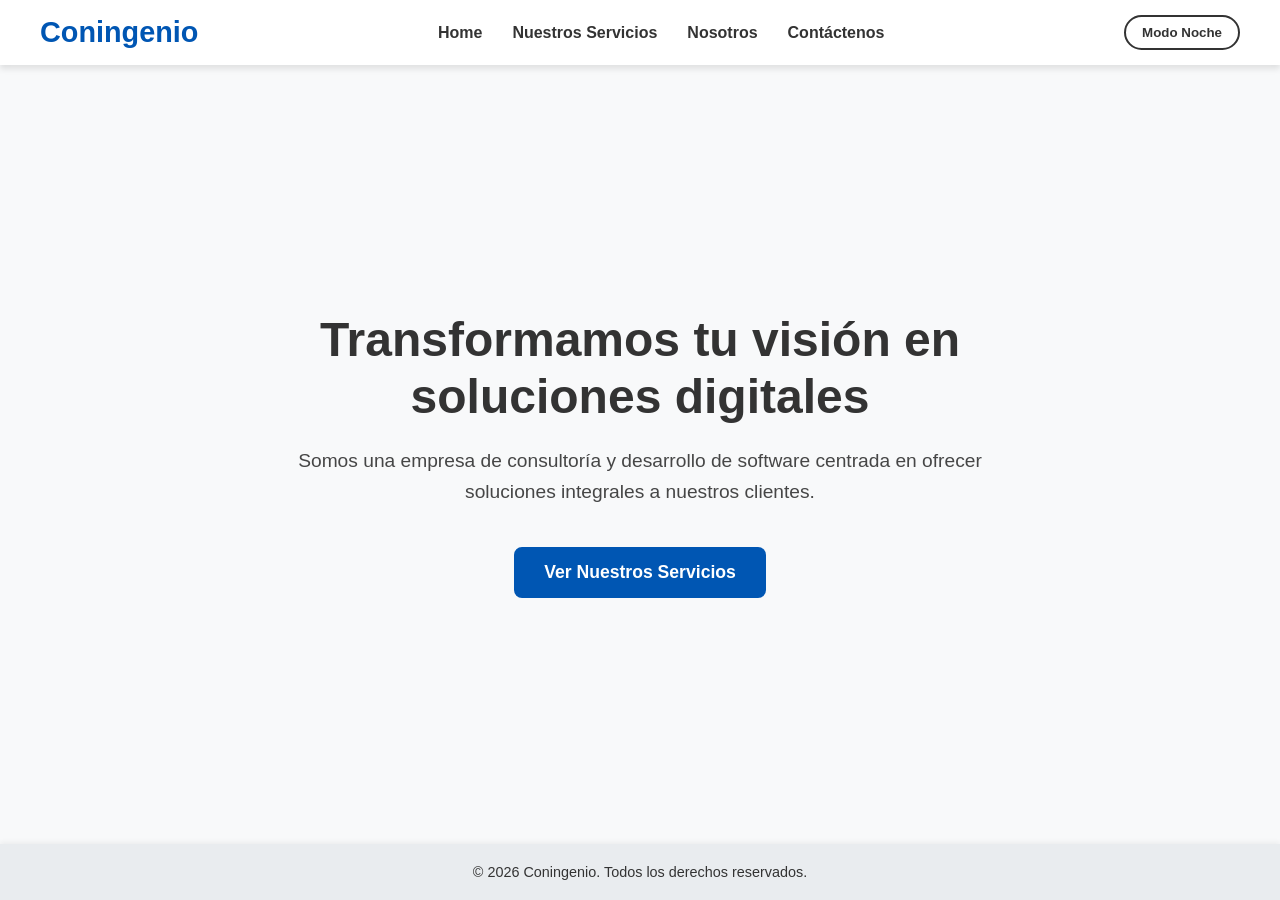
<file: index.html>
<!DOCTYPE html>
<html lang="es">

<head>
    <meta charset="UTF-8">
    <meta name="viewport" content="width=device-width, initial-scale=1.0">
    <title>Coningenio | Consultoría y Desarrollo</title>

    <link rel="stylesheet" href="style.css">
</head>

<body>

    <header>
        <div class="logo">
            <h1>Coningenio</h1>
        </div>
        <nav>
            <ul class="menu">
                <li><a href="index.html">Home</a></li>
                <li><a href="servicios.html">Nuestros Servicios</a></li>
                <li><a href="nosotros.html">Nosotros</a></li>
                <li><a href="contacto.html">Contáctenos</a></li>
            </ul>
        </nav>

        <button id="theme-toggle"> Modo Noche</button>
    </header>



    <main>
        <section class="hero">
            <h2>Transformamos tu visión en soluciones digitales</h2>
            <p>Somos una empresa de consultoría y desarrollo de software centrada en ofrecer soluciones integrales a
                nuestros clientes.</p>

            <a href="servicios.html" class="btn-primary">Ver Nuestros Servicios</a>
        </section>
    </main>


    <footer>
        <p>&copy; 2026 Coningenio. Todos los derechos reservados.</p>
    </footer>


    <script src="script.js"></script>
</body>

</html>
</file>
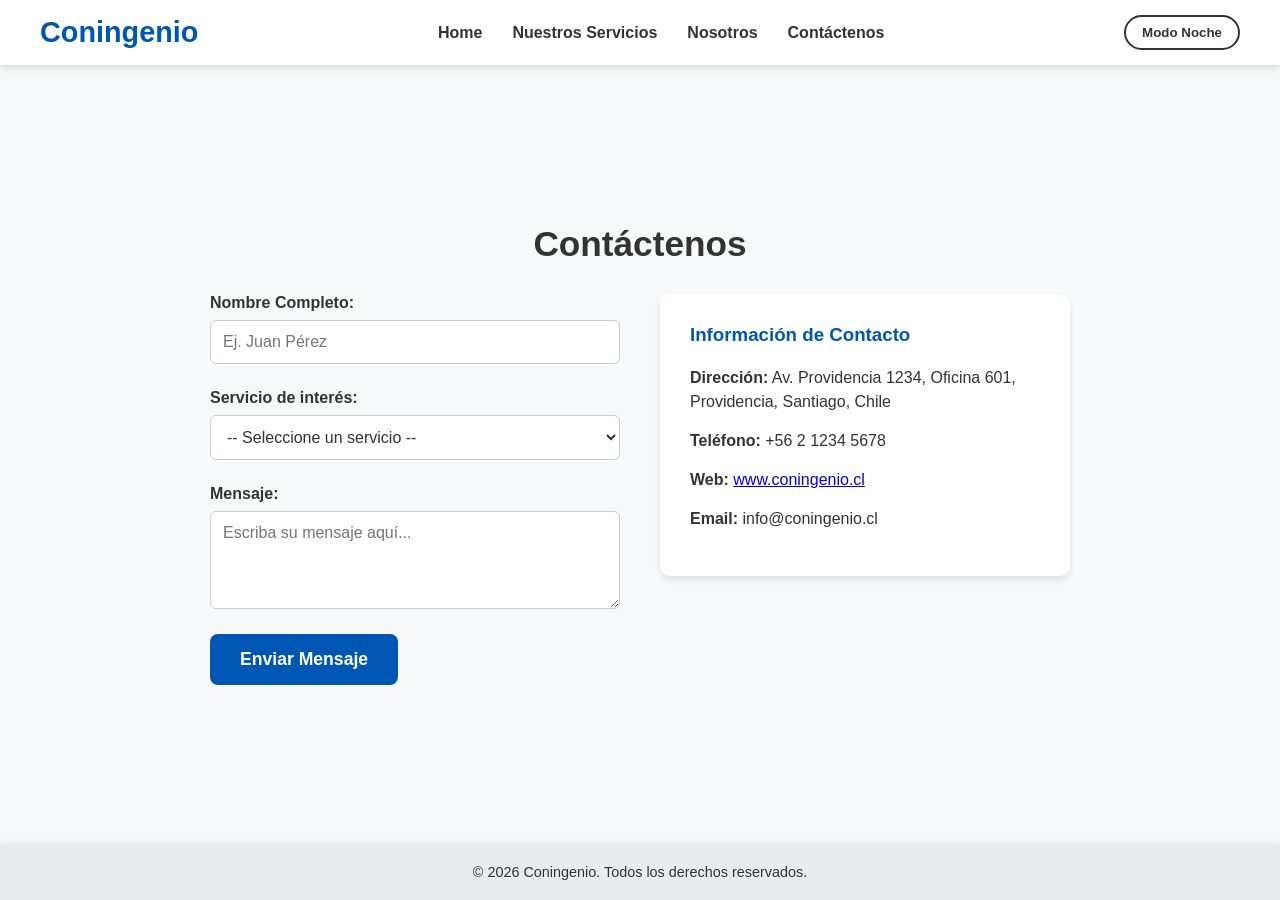
<file: contacto.html>
<!DOCTYPE html>
<html lang="es">

<head>
    <meta charset="UTF-8">
    <meta name="viewport" content="width=device-width, initial-scale=1.0">
    <title>Coningenio | Consultoría y Desarrollo</title>

    <link rel="stylesheet" href="style.css">
</head>

<body>

    <header>
        <div class="logo">
            <h1>Coningenio</h1>
        </div>
        <nav>
            <ul class="menu">
                <li><a href="index.html">Home</a></li>
                <li><a href="servicios.html">Nuestros Servicios</a></li>
                <li><a href="nosotros.html">Nosotros</a></li>
                <li><a href="contacto.html">Contáctenos</a></li>
            </ul>
        </nav>

        <button id="theme-toggle">Modo Noche</button>
    </header>


    <main>
        <section class="contacto-wrapper">
            <h2>Contáctenos</h2>

            <div class="contacto-grid">
                <!-- Columna Izquierda: Formulario -->
                <form id="contacto-form">
                    <div class="form-group">
                        <label for="nombre">Nombre Completo:</label>
                        <input type="text" id="nombre" name="nombre" placeholder="Ej. Juan Pérez">
                        <span class="error-msg" id="error-nombre"></span>
                    </div>

                    <div class="form-group">
                        <label for="servicio">Servicio de interés:</label>
                        <select id="servicio" name="servicio">
                            <option value="">-- Seleccione un servicio --</option>
                            <option value="Consultoría Digital">Consultoría Digital</option>
                            <option value="Soluciones Multiexperiencia">Soluciones Multiexperiencia</option>
                            <option value="Evolución de Ecosistemas">Evolución de Ecosistemas</option>
                            <option value="Soluciones Low-Code">Soluciones Low-Code</option>
                        </select>
                        <span class="error-msg" id="error-servicio"></span>
                    </div>

                    <div class="form-group">
                        <label for="mensaje">Mensaje:</label>
                        <textarea id="mensaje" name="mensaje" rows="4"
                            placeholder="Escriba su mensaje aquí..."></textarea>
                        <span class="error-msg" id="error-mensaje"></span>
                    </div>

                    <button type="submit" class="btn-primary">Enviar Mensaje</button>
                </form>

                <!-- Columna Derecha: Información -->
                <aside class="info-empresa">
                    <h3>Información de Contacto</h3>
                    <p><strong>Dirección:</strong> Av. Providencia 1234, Oficina 601, Providencia, Santiago, Chile</p>
                    <p><strong>Teléfono:</strong> +56 2 1234 5678</p>
                    <p><strong>Web:</strong> <a href="http://www.coningenio.cl" target="_blank">www.coningenio.cl</a>
                    </p>
                    <p><strong>Email:</strong> info@coningenio.cl</p>
                </aside>
            </div>
        </section>
    </main>


    <footer>
        <p>&copy; 2026 Coningenio. Todos los derechos reservados.</p>
    </footer>


    <script src="script.js"></script>
</body>

</html>
</file>
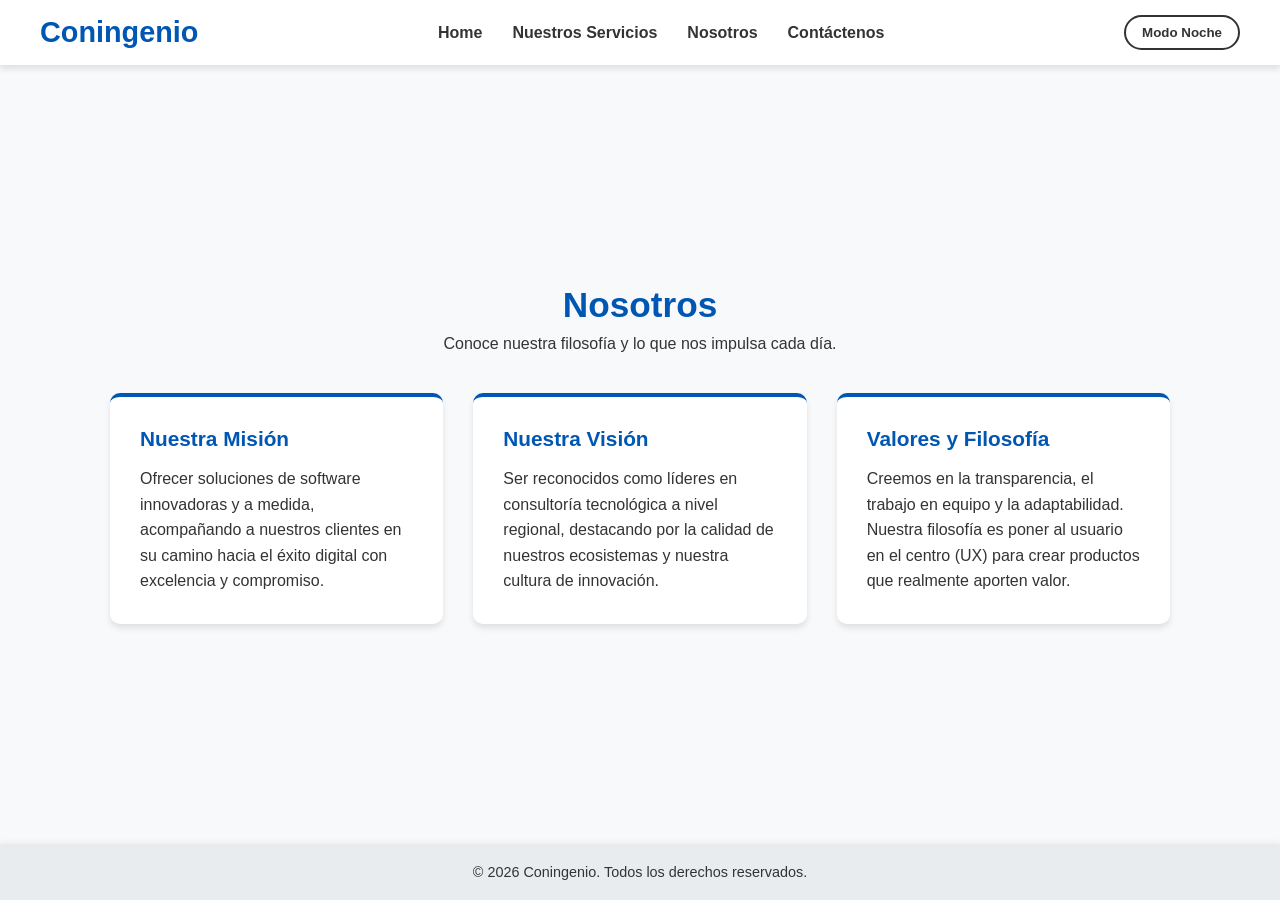
<file: nosotros.html>
<!DOCTYPE html>
<html lang="es">

<head>
    <meta charset="UTF-8">
    <meta name="viewport" content="width=device-width, initial-scale=1.0">
    <title>Coningenio | Consultoría y Desarrollo</title>

    <link rel="stylesheet" href="style.css">
</head>

<body>

    <header>
        <div class="logo">
            <h1>Coningenio</h1>
        </div>
        <nav>
            <ul class="menu">
                <li><a href="index.html">Home</a></li>
                <li><a href="servicios.html">Nuestros Servicios</a></li>
                <li><a href="nosotros.html">Nosotros</a></li>
                <li><a href="contacto.html">Contáctenos</a></li>
            </ul>
        </nav>

        <button id="theme-toggle"> Modo Noche</button>
    </header>


    <main>
        <section class="nosotros-wrapper">
            <h2>Nosotros</h2>
            <p>Conoce nuestra filosofía y lo que nos impulsa cada día.</p>

            <div class="nosotros-grid">
                <!-- Tarjeta Misión -->
                <div class="card">
                    <h3>Nuestra Misión</h3>
                    <p>Ofrecer soluciones de software innovadoras y a medida, acompañando a nuestros clientes en su
                        camino hacia el éxito digital con excelencia y compromiso.</p>
                </div>

                <!-- Tarjeta Visión -->
                <div class="card">
                    <h3>Nuestra Visión</h3>
                    <p>Ser reconocidos como líderes en consultoría tecnológica a nivel regional, destacando por la
                        calidad de nuestros ecosistemas y nuestra cultura de innovación.</p>
                </div>

                <!-- Tarjeta Valores -->
                <div class="card">
                    <h3>Valores y Filosofía</h3>
                    <p>Creemos en la transparencia, el trabajo en equipo y la adaptabilidad. Nuestra filosofía es poner
                        al usuario en el centro (UX) para crear productos que realmente aporten valor.</p>
                </div>
            </div>
        </section>
    </main>


    <footer>
        <p>&copy; 2026 Coningenio. Todos los derechos reservados.</p>
    </footer>


    <script src="script.js"></script>
</body>

</html>
</file>
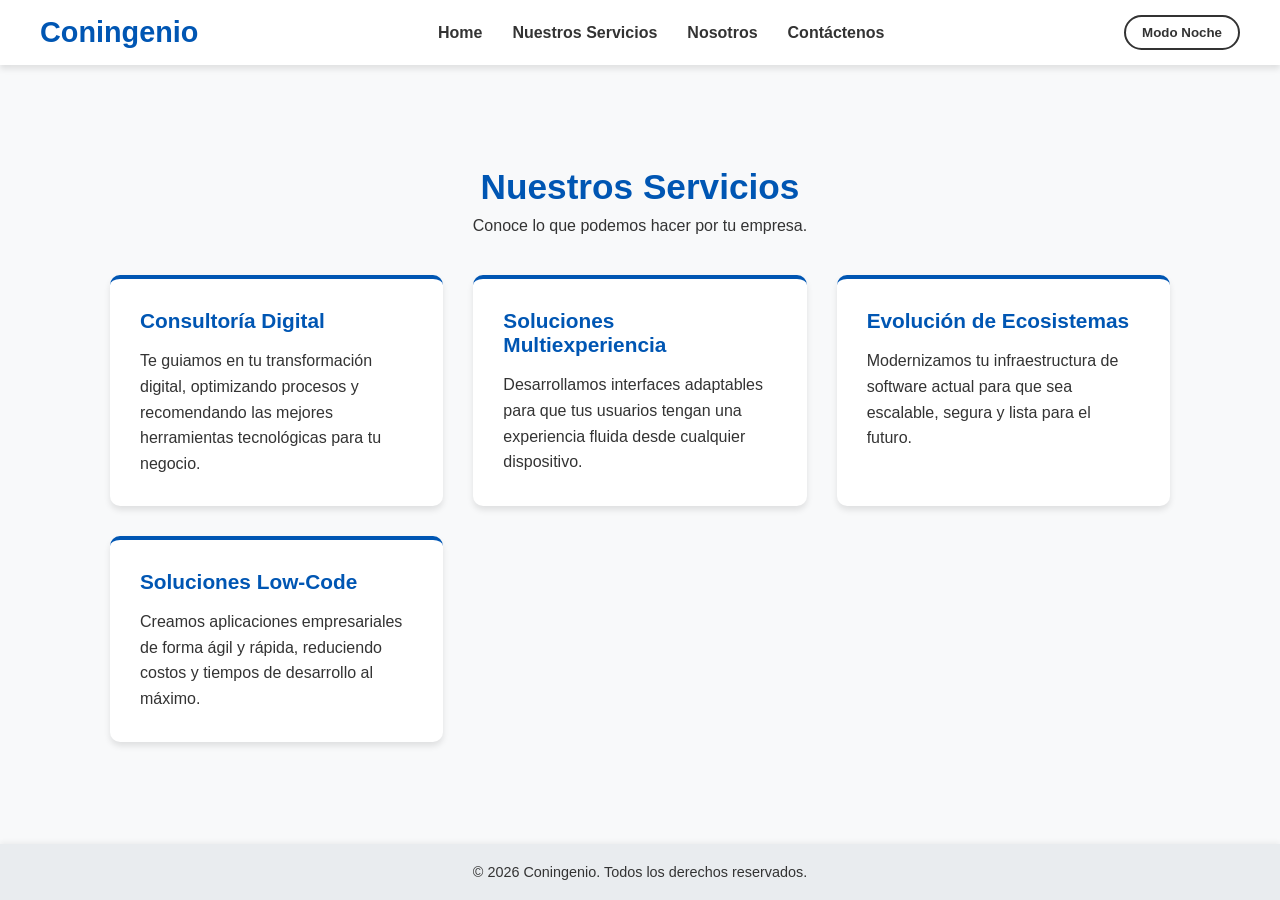
<file: servicios.html>
<!DOCTYPE html>
<html lang="es">

<head>
    <meta charset="UTF-8">
    <meta name="viewport" content="width=device-width, initial-scale=1.0">
    <title>Coningenio | Consultoría y Desarrollo</title>

    <link rel="stylesheet" href="style.css">
</head>

<body>

    <header>
        <div class="logo">
            <h1>Coningenio</h1>
        </div>
        <nav>
            <ul class="menu">
                <li><a href="index.html">Home</a></li>
                <li><a href="servicios.html">Nuestros Servicios</a></li>
                <li><a href="nosotros.html">Nosotros</a></li>
                <li><a href="contacto.html">Contáctenos</a></li>
            </ul>
        </nav>

        <button id="theme-toggle">Modo Noche</button>
    </header>


    <main>
        <section class="servicios-container">
            <h2>Nuestros Servicios</h2>
            <p>Conoce lo que podemos hacer por tu empresa.</p>

            <div class="grid-layout">
                <!-- Tarjeta 1 -->
                <div class="card">
                    <h3>Consultoría Digital</h3>
                    <p>Te guiamos en tu transformación digital, optimizando procesos y recomendando las mejores
                        herramientas tecnológicas para tu negocio.</p>
                </div>

                <!-- Tarjeta 2 -->
                <div class="card">
                    <h3>Soluciones Multiexperiencia</h3>
                    <p>Desarrollamos interfaces adaptables para que tus usuarios tengan una experiencia fluida desde
                        cualquier dispositivo.</p>
                </div>

                <!-- Tarjeta 3 -->
                <div class="card">
                    <h3>Evolución de Ecosistemas</h3>
                    <p>Modernizamos tu infraestructura de software actual para que sea escalable, segura y lista para el
                        futuro.</p>
                </div>

                <!-- Tarjeta 4 -->
                <div class="card">
                    <h3>Soluciones Low-Code</h3>
                    <p>Creamos aplicaciones empresariales de forma ágil y rápida, reduciendo costos y tiempos de
                        desarrollo al máximo.</p>
                </div>
            </div>
        </section>
    </main>


    <footer>
        <p>&copy; 2026 Coningenio. Todos los derechos reservados.</p>
    </footer>


    <script src="script.js"></script>
</body>

</html>
</file>
<file: style.css>
/*VARIABLES DE COLOR (DÍA / NOCHE)*/
:root {
    --bg-color: #f8f9fa; /* Fondo gris muy claro para día */
    --text-color: #333333;
    --primary-color: #0056b3;
    --primary-hover: #004494;
    --header-bg: #ffffff;
    --footer-bg: #e9ecef;
    --shadow: 0 4px 6px rgba(0,0,0,0.1);
}

/* Variables para el Modo Noche */
body.dark-mode {
    --bg-color: #121212;
    --text-color: #f1f1f1;
    --primary-color: #4da3ff;
    --primary-hover: #73b8ff;
    --header-bg: #1e1e1e;
    --footer-bg: #0a0a0a;
    --shadow: 0 4px 6px rgba(255,255,255,0.05);
}

* {
    margin: 0;
    padding: 0;
    box-sizing: border-box;
    font-family: 'Segoe UI', Tahoma, Geneva, Verdana, sans-serif;
}

body {
    background-color: var(--bg-color);
    color: var(--text-color);
    transition: background-color 0.4s ease, color 0.4s ease;
    display: flex;
    flex-direction: column;
    min-height: 100vh; /* Para que el footer siempre quede abajo */
}

header {
    background-color: var(--header-bg);
    padding: 15px 40px;
    display: flex;
    justify-content: space-between; /* Separa Logo - Menú - Botón */
    align-items: center;
    box-shadow: var(--shadow);
    position: sticky; /* Se queda pegado arriba al hacer scroll */
    top: 0;
    z-index: 1000;
}

.logo h1 {
    font-size: 1.8rem;
    color: var(--primary-color);
}

.menu {
    list-style: none;
    display: flex;
    gap: 30px;
}

.menu a {
    text-decoration: none;
    color: var(--text-color);
    font-weight: 600;
    font-size: 1rem;
    transition: color 0.3s;
}

.menu a:hover {
    color: var(--primary-color);
}

/* Botón Modo Noche */
#theme-toggle {
    background-color: transparent;
    border: 2px solid var(--text-color);
    color: var(--text-color);
    padding: 8px 16px;
    border-radius: 20px;
    cursor: pointer;
    font-weight: bold;
    transition: all 0.3s;
}

#theme-toggle:hover {
    background-color: var(--text-color);
    color: var(--bg-color);
}

main {
    flex: 1; /* Ocupa el espacio restante entre header y footer */
    display: flex;
    justify-content: center;
    align-items: center;
}

.hero {
    text-align: center;
    padding: 80px 20px;
    max-width: 800px;
}

.hero h2 {
    font-size: 3rem;
    margin-bottom: 20px;
    line-height: 1.2;
}

.hero p {
    font-size: 1.2rem;
    margin-bottom: 40px;
    line-height: 1.6;
    color: inherit;
    opacity: 0.9;
}

/* Botón Principal (Call to action) */
.btn-primary {
    background-color: var(--primary-color);
    color: white;
    padding: 15px 30px;
    border: none;
    border-radius: 8px;
    font-size: 1.1rem;
    font-weight: bold;
    cursor: pointer;
    text-decoration: none;
    transition: background-color 0.3s transform 0.2s;
    display: inline-block;
}

.btn-primary:hover {
    background-color: var(--primary-hover);
    transform: translateY(-2px); /* Pequeño efecto de salto */
}

footer {
    background-color: var(--footer-bg);
    text-align: center;
    padding: 20px;
    font-size: 0.9rem;
    box-shadow: 0 -2px 5px rgba(0,0,0,0.05);
}

/* RESPONSIVO (CELULARES Y TABLETS) - Rúbrica CE4 */
@media (max-width: 768px) {
    header {
        flex-direction: column;
        gap: 15px;
        padding: 15px 20px;
    }

    .menu {
        gap: 15px;
        flex-wrap: wrap;
        justify-content: center;
    }

    .hero h2 {
        font-size: 2rem;
    }

    .hero p {
        font-size: 1rem;
    }
}

/* PÁGINA DE CONTACTO (Sencillo y Responsivo) */
.contacto-wrapper {
    width: 100%;
    max-width: 900px; /* Para que el formulario no se estire por toda la pantalla */
    padding: 40px 20px;
    margin: 0 auto; /* Centra el bloque en la pantalla */
}

.contacto-wrapper h2 {
    text-align: center;
    font-size: 2.2rem;
    margin-bottom: 30px;
}

/* Sistema de Grilla: 2 columnas en PC */
.contacto-grid {
    display: grid;
    grid-template-columns: 1fr 1fr; /* Mitad para form, mitad para info */
    gap: 40px; /* Espacio entre el form y la info */
    align-items: start;
}

/* Ordenar el Formulario */
.form-group {
    margin-bottom: 20px;
    display: flex;
    flex-direction: column; 
    text-align: left;
}

.form-group label {
    margin-bottom: 8px;
    font-weight: 600;
}


.form-group input,
.form-group select,
.form-group textarea {
    width: 100%;
    padding: 12px;
    border: 1px solid #ccc;
    border-radius: 6px; /* Bordes redondeados */
    font-size: 1rem;
    background-color: var(--header-bg);
    color: var(--text-color);
}

/* Efecto al hacer clic en las cajas de texto */
.form-group input:focus,
.form-group select:focus,
.form-group textarea:focus {
    outline: none;
    border-color: var(--primary-color);
    box-shadow: 0 0 5px rgba(0, 86, 179, 0.3);
}

/* Estilo para el área de Información de Contacto */
.info-empresa {
    background-color: var(--header-bg); 
    padding: 30px;
    border-radius: 10px;
    box-shadow: var(--shadow); 
    text-align: left;
}

.info-empresa h3 {
    margin-bottom: 20px;
    color: var(--primary-color);
}

.info-empresa p {
    margin-bottom: 15px;
    line-height: 1.5;
}

/* Mensajes de error (Para el JavaScript) */
.error-msg {
    color: #d9534f; /* Rojo */
    font-size: 0.85rem;
    margin-top: 5px;
}

/*  RESPONSIVO PARA CONTACTO (Celulares) */
@media (max-width: 768px) {
    .contacto-grid {
        grid-template-columns: 1fr;
        gap: 30px;
    }
}

/*  PÁGINAS NOSOTROS Y SERVICIOS (Tarjetas y Grillas)*/
/* Contenedor principal para centrar todo */
.nosotros-wrapper, 
.servicios-container {
    width: 100%;
    max-width: 1100px;
    padding: 40px 20px;
    margin: 0 auto;
    text-align: center;
}

.nosotros-wrapper h2, 
.servicios-container h2 {
    font-size: 2.2rem;
    margin-bottom: 10px;
    color: var(--primary-color);
}

/* Grilla (Esto hace que se pongan una al lado de la otra en PC y una debajo de otra en celular) */
.nosotros-grid, 
.grid-layout {
    display: grid;
    grid-template-columns: repeat(auto-fit, minmax(280px, 1fr));
    gap: 30px;
    margin-top: 40px;
}

/* Estilo de las Tarjetas (Cards) */
.card {
    background-color: var(--header-bg);
    padding: 30px;
    border-radius: 10px;
    box-shadow: var(--shadow); /* Sombra que definimos al inicio */
    text-align: left;
    transition: transform 0.3s ease, box-shadow 0.3s ease; /* Animación suave */
    border-top: 4px solid var(--primary-color); /* Una línea azul bonita arriba */
    display: flex;
    flex-direction: column;
}

/* Efecto al pasar el mouse por encima */
.card:hover {
    transform: translateY(-8px); /* La tarjeta "flota" hacia arriba */
    box-shadow: 0 8px 15px rgba(0,0,0,0.15);
}

.card h3 {
    color: var(--primary-color);
    margin-bottom: 15px;
    font-size: 1.3rem;
}

.card p {
    line-height: 1.6;
    font-size: 1rem;
    color: var(--text-color);
}
</file>
